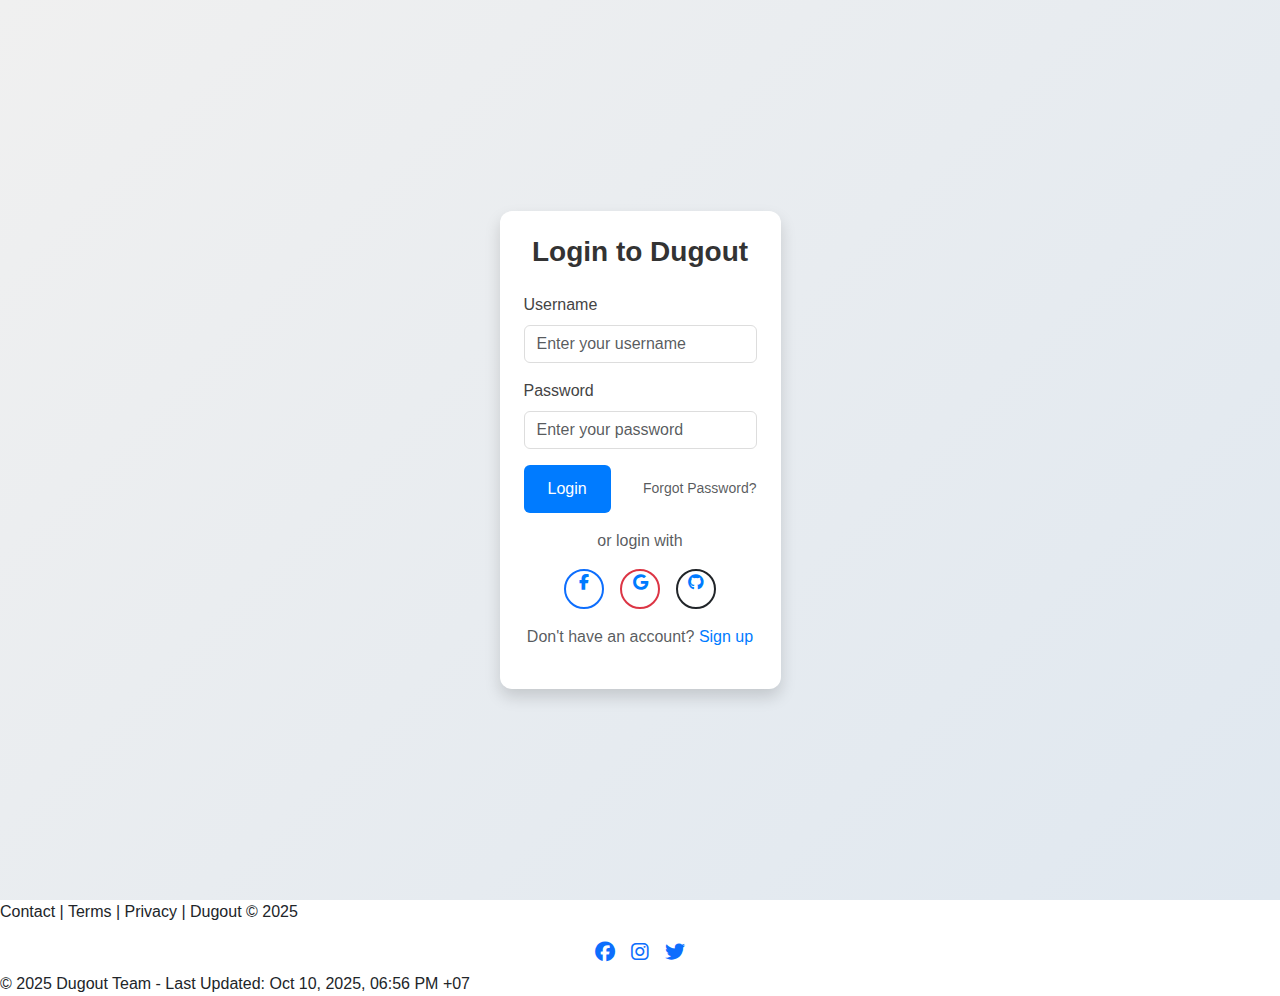
<file: SPCK-JSA 2/index.html>
<!DOCTYPE html>
<html lang="en">
<head>
    <meta charset="UTF-8" />
    <meta name="viewport" content="width=device-width, initial-scale=1.0" />
    <meta name="description" content="Dugout - The ultimate baseball social media community." />
    <title>Dugout - Baseball Community</title>
    <link rel="stylesheet" href="https://cdnjs.cloudflare.com/ajax/libs/font-awesome/6.7.2/css/all.min.css" />
    <link rel="stylesheet" href="https://cdn.jsdelivr.net/npm/bootstrap@5.3.7/dist/css/bootstrap.min.css" />
    <link rel="stylesheet" href="css/navbar.css" />
    <link rel="stylesheet" href="css/home.css" />
</head>
<body>
    <div class="sidebar d-flex flex-column" id="sidebar">
        <a href="index.html" class="nav-link"><i class="fa-solid fa-house"></i><span>Home</span></a>
        <a href="#" class="nav-link" id="searchLink"><i class="fa-solid fa-magnifying-glass"></i><span>Search</span></a>
        <a href="#" class="nav-link"><i class="fa-solid fa-compass"></i><span>Explore</span></a>
        <a href="chat.html" class="nav-link"><i class="fa-solid fa-message"></i><span>Messages</span></a>
        <a href="#" class="nav-link"><i class="fa-solid fa-bell"></i><span>Notifications</span></a>
        <a href="#" class="nav-link create-link">
            <i class="fa-solid fa-square-plus"></i><span>Create</span>
            <div class="popup-modal">
                <div class="popup-content">
                    <h2>Create New Post</h2>
                    <div class="upload-box">📷🎥<br>Drag baseball content here</div>
                    <button class="btn-select">Select from Device</button>
                </div>
            </div>
        </a>
        <a href="profile.html" class="nav-link"><i class="fa-solid fa-id-card"></i><span>Profile</span></a>
        <a href="#" class="nav-link mt-auto"><i class="fa-solid fa-bars"></i><span>More</span></a>
    </div>
    <header class="header">
        <div id="userInfo" class="user-info">
            <span id="userName"></span>
            <button onclick="logout()" class="btn btn-outline-danger btn-sm">Logout</button>
        </div>
    </header>
    <div class="content">
        <div class="row main-section">
            <div class="col-lg-8 scrollable-feed">
                <div id="postFeed" class="feed-scroll"></div>
                <button id="loadMore" class="btn btn-primary mt-3">Load More</button>
                <div id="skeleton" class="skeleton" style="display: none;">
                    <div class="skeleton-item"></div>
                    <div class="skeleton-item"></div>
                    <div class="skeleton-item"></div>
                </div>
            </div>
            <div class="col-lg-4 fixed-sidebar">
                <div class="card mb-4">
                    <div class="card-body">
                        <h5 class="card-title">Suggested Friends</h5>
                        <ul class="list-group list-group-flush">
                            <li class="list-group-item">John_DugoutFan</li>
                            <li class="list-group-item">JaneBaseball</li>
                            <li class="list-group-item">AlexPitcher</li>
                        </ul>
                    </div>
                </div>
            </div>
        </div>
    </div>
    <footer class="sticky-footer">
        <p>Contact | Terms | Privacy | Dugout © 2025</p>
        <div class="d-flex justify-content-center gap-3 mb-2">
            <a href="#" class="text-primary"><i class="fab fa-facebook fa-lg"></i></a>
            <a href="#" class="text-primary"><i class="fab fa-instagram fa-lg"></i></a>
            <a href="#" class="text-primary"><i class="fab fa-twitter fa-lg"></i></a>
        </div>
        <p class="footer-copyright">© 2025 Dugout Team - Last Updated: Oct 10, 2025, 07:47 PM +07</p>
    </footer>
    <script src="https://cdn.jsdelivr.net/npm/bootstrap@5.3.7/dist/js/bootstrap.bundle.min.js"></script>
    <script src="js/home.js"></script>
    <script src="js/navbar.js"></script>
</body>
</html>
</file>
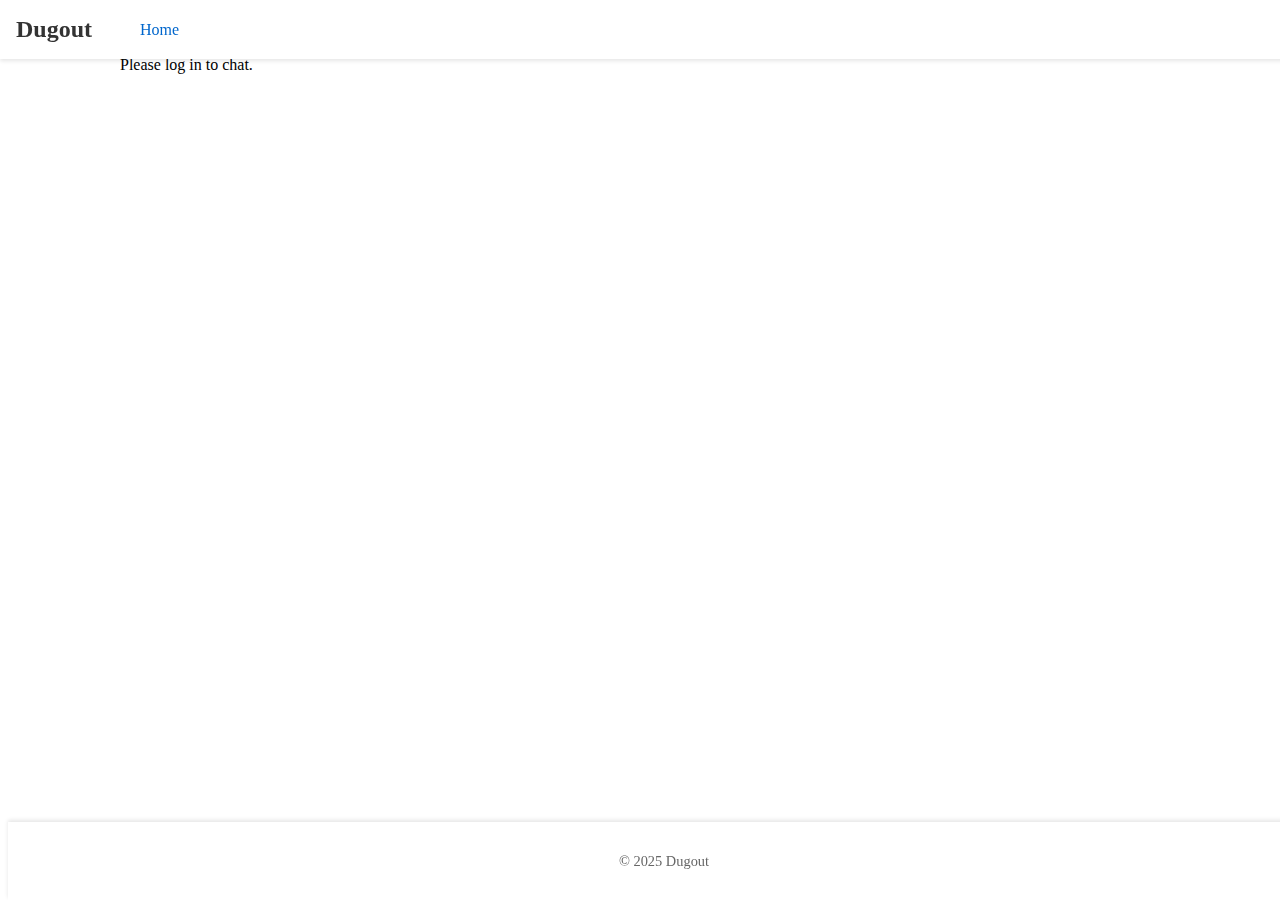
<file: chat.html>
<!DOCTYPE html>
<html lang="en">
<head>
    <meta charset="UTF-8">
    <meta name="viewport" content="width=device-width, initial-scale=1.0">
    <title>Dugout Chat</title>
    <link rel="stylesheet" href="css/navbar.css">
    <link rel="stylesheet" href="css/footer.css">
    <link rel="stylesheet" href="css/chat.css">
</head>
<body>
    <nav class="navbar">
        <div class="logo">Dugout</div>
        <a href="index.html">Home</a>
    </nav>
    <div class="content" id="chat-content">
        <div class="chat-container" id="chat-messages">
            <div class="skeleton" style="display: block;">Loading...</div>
        </div>
        <form id="chat-form" style="display: ${localStorage.getItem('loggedIn') === 'true' ? 'block' : 'none'}">
            <textarea id="chat-input" placeholder="Type a message..."></textarea>
            <button type="submit">Send</button>
        </form>
    </div>
    <footer class="footer">
        <p>&copy; 2025 Dugout</p>
    </footer>
    <script src="js/json.js"></script>
    <script src="js/chat.js"></script>
    <script src="js/navbar.js"></script>
</body>
</html>
</file>
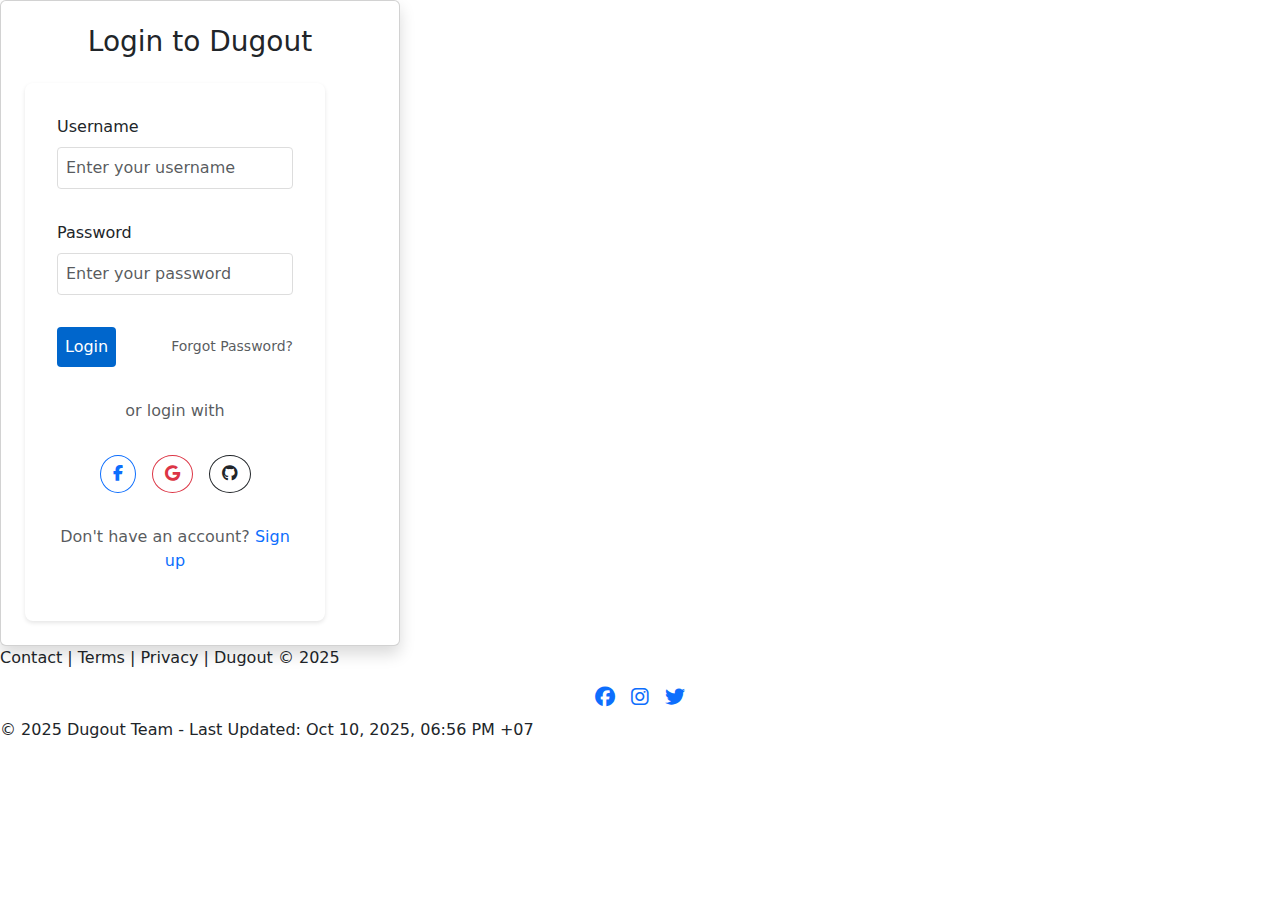
<file: login.html>
<!DOCTYPE html>
<html lang="en">
<head>
    <meta charset="UTF-8" />
    <meta name="viewport" content="width=device-width, initial-scale=1.0" />
    <meta name="description" content="Log in to Dugout, the baseball social network." />
    <title>Login - Dugout</title>
    <link rel="stylesheet" href="https://cdn.jsdelivr.net/npm/bootstrap@5.3.7/dist/css/bootstrap.min.css" />
    <link rel="stylesheet" href="https://cdnjs.cloudflare.com/ajax/libs/font-awesome/6.7.2/css/all.min.css" />
    <link rel="stylesheet" href="css/login.css" />
</head>
<body>
    <div class="login-container">
        <div class="card p-4 shadow" style="max-width: 400px;">
            <h3 class="text-center mb-4">Login to Dugout</h3>
            <form id="login-form">
                <div class="mb-3">
                    <label for="username" class="form-label">Username</label>
                    <input type="text" class="form-control" id="username" placeholder="Enter your username" required />
                </div>
                <div class="mb-3">
                    <label for="password" class="form-label">Password</label>
                    <input type="password" class="form-control" id="password" placeholder="Enter your password" required />
                </div>
                <div class="d-flex justify-content-between align-items-center mb-3">
                    <button type="submit" class="btn btn-primary">Login</button>
                    <a href="#" class="text-decoration-none small text-muted">Forgot Password?</a>
                </div>
                <p class="text-center text-muted">or login with</p>
                <div class="d-flex justify-content-center gap-3 mb-3">
                    <a href="#" class="btn btn-outline-primary rounded-circle"><i class="fab fa-facebook-f"></i></a>
                    <a href="#" class="btn btn-outline-danger rounded-circle"><i class="fab fa-google"></i></a>
                    <a href="#" class="btn btn-outline-dark rounded-circle"><i class="fab fa-github"></i></a>
                </div>
                <p class="text-center text-muted">Don't have an account? <a href="sign_up.html" class="text-decoration-none">Sign up</a></p>
            </form>
        </div>
    </div>
    <footer class="sticky-footer">
        <p>Contact | Terms | Privacy | Dugout © 2025</p>
        <div class="d-flex justify-content-center gap-3 mb-2">
            <a href="#" class="text-primary"><i class="fab fa-facebook fa-lg"></i></a>
            <a href="#" class="text-primary"><i class="fab fa-instagram fa-lg"></i></a>
            <a href="#" class="text-primary"><i class="fab fa-twitter fa-lg"></i></a>
        </div>
        <p class="footer-copyright">© 2025 Dugout Team - Last Updated: Oct 10, 2025, 06:56 PM +07</p>
    </footer>
    <script src="js/login.js"></script>
</body>
</html>
</file>
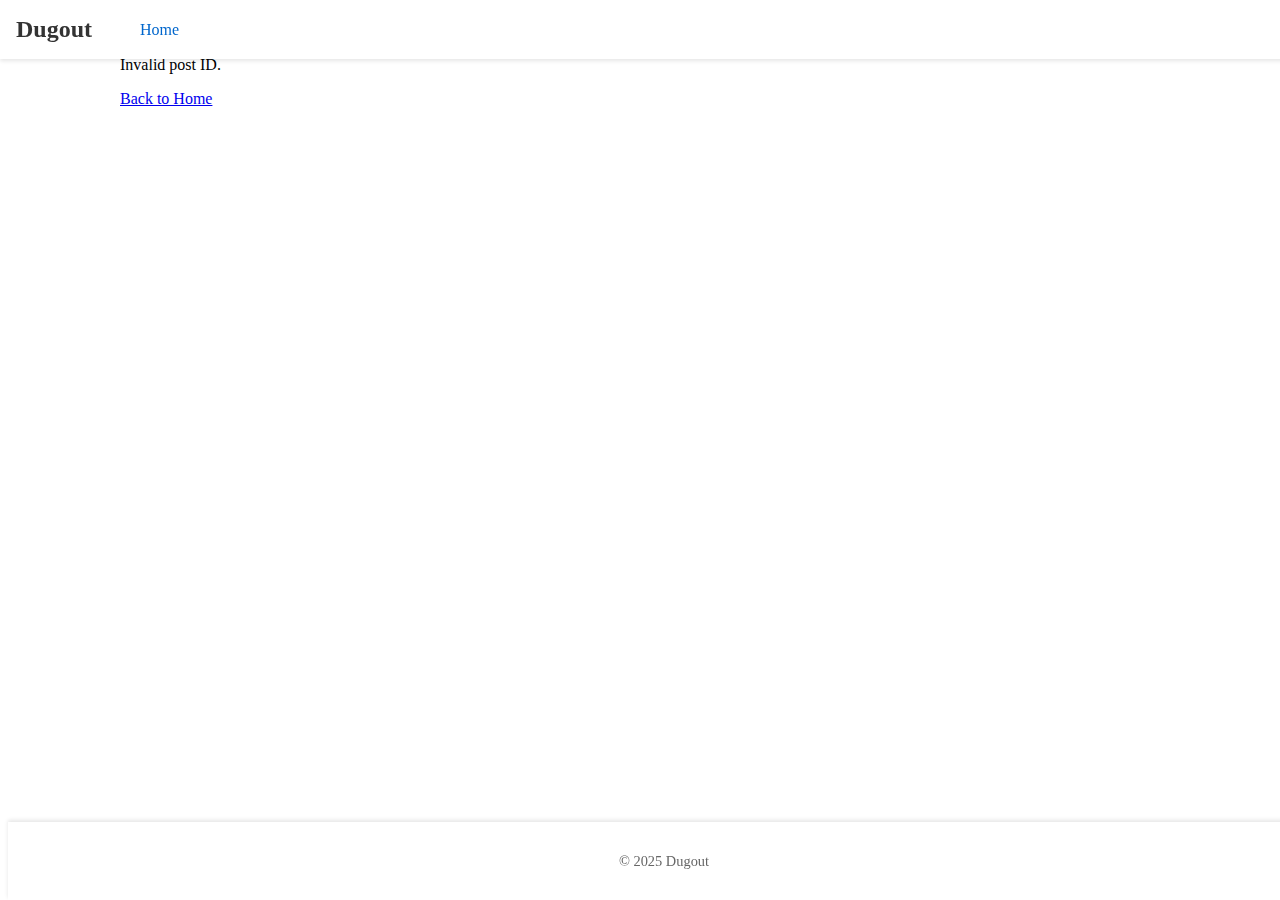
<file: post-detail.html>
<!DOCTYPE html>
<html lang="en">
<head>
    <meta charset="UTF-8">
    <meta name="viewport" content="width=device-width, initial-scale=1.0">
    <title>Dugout Post Detail</title>
    <link rel="stylesheet" href="css/navbar.css">
    <link rel="stylesheet" href="css/footer.css">
    <link rel="stylesheet" href="css/post-detail.css">
</head>
<body>
    <nav class="navbar">
        <div class="logo">Dugout</div>
        <a href="index.html">Home</a>
    </nav>
    <div class="content" id="detail-content">
        <div class="skeleton" style="display: block;">Loading...</div>
    </div>
    <footer class="footer">
        <p>&copy; 2025 Dugout</p>
    </footer>
    <script src="js/json.js"></script>
    <script src="js/detail.js"></script>
    <script src="js/navbar.js"></script>
</body>
</html>
</file>
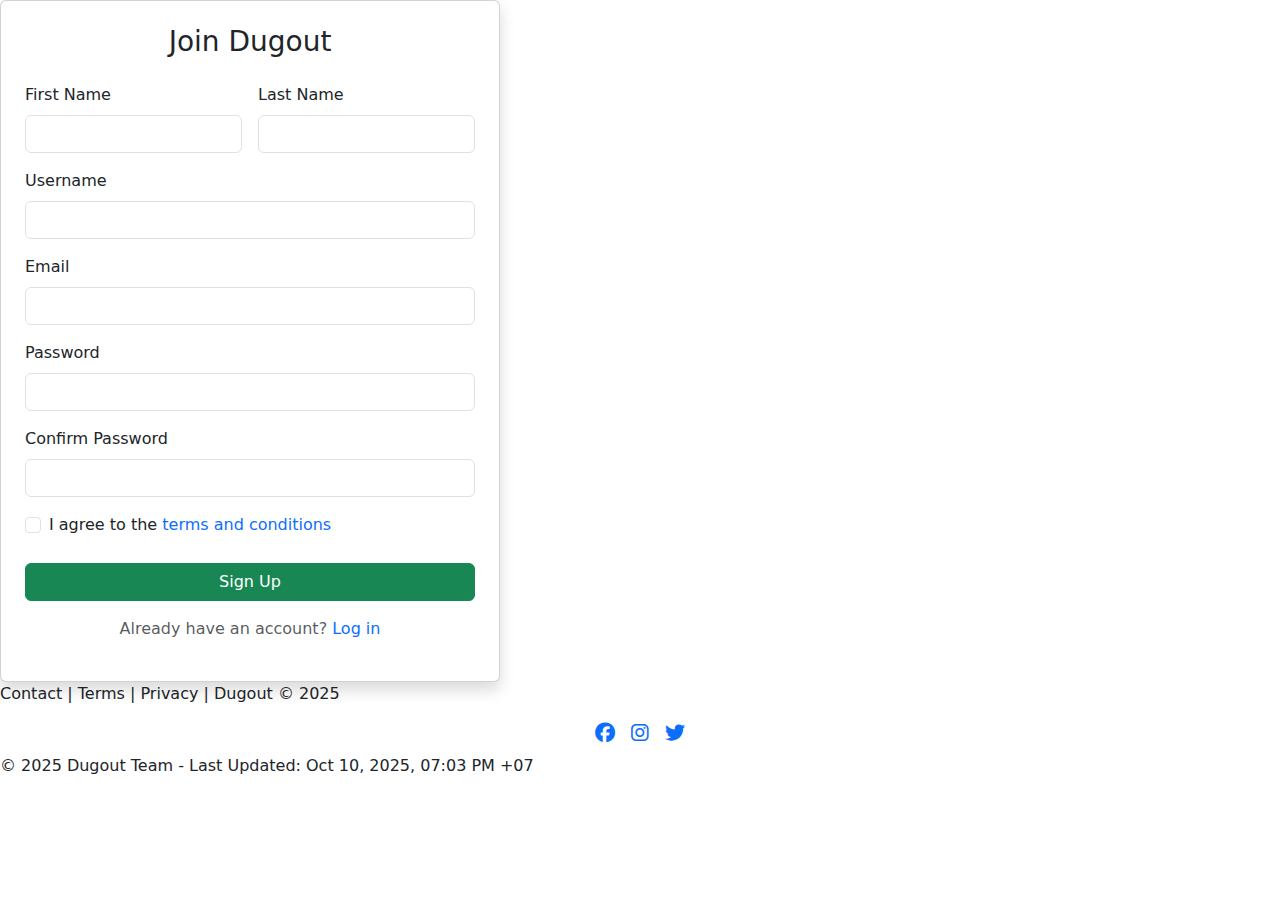
<file: sign_up.html>
<!DOCTYPE html>
<html lang="en">
<head>
    <meta charset="UTF-8" />
    <meta name="viewport" content="width=device-width, initial-scale=1.0" />
    <meta name="description" content="Join Dugout, the baseball social network." />
    <title>Sign Up - Dugout</title>
    <link rel="stylesheet" href="https://cdn.jsdelivr.net/npm/bootstrap@5.3.7/dist/css/bootstrap.min.css" />
    <link rel="stylesheet" href="https://cdnjs.cloudflare.com/ajax/libs/font-awesome/6.7.2/css/all.min.css" />
    <link rel="stylesheet" href="css/signup.css" />
</head>
<body>
    <div class="signup-container">
        <div class="card p-4 shadow" style="max-width: 500px;">
            <h3 class="text-center mb-4">Join Dugout</h3>
            <form id="register-form">
                <div class="row g-3">
                    <div class="col-md-6">
                        <label for="firstname" class="form-label">First Name</label>
                        <input type="text" class="form-control" id="firstname" required />
                    </div>
                    <div class="col-md-6">
                        <label for="lastname" class="form-label">Last Name</label>
                        <input type="text" class="form-control" id="lastname" required />
                    </div>
                    <div class="col-12">
                        <label for="username" class="form-label">Username</label>
                        <input type="text" class="form-control" id="username" required />
                    </div>
                    <div class="col-12">
                        <label for="email" class="form-label">Email</label>
                        <input type="email" class="form-control" id="email" required />
                    </div>
                    <div class="col-12">
                        <label for="password" class="form-label">Password</label>
                        <input type="password" class="form-control" id="password" required />
                    </div>
                    <div class="col-12">
                        <label for="confirmPassword" class="form-label">Confirm Password</label>
                        <input type="password" class="form-control" id="confirmPassword" required />
                    </div>
                    <div class="col-12">
                        <div class="form-check">
                            <input class="form-check-input" type="checkbox" id="terms" required />
                            <label class="form-check-label" for="terms">I agree to the <a href="#" class="text-decoration-none">terms and conditions</a></label>
                        </div>
                    </div>
                </div>
                <div class="d-grid mt-4">
                    <button type="submit" class="btn btn-success">Sign Up</button>
                </div>
                <p class="text-center text-muted mt-3">Already have an account? <a href="login.html" class="text-decoration-none">Log in</a></p>
            </form>
        </div>
    </div>
    <footer class="sticky-footer">
        <p>Contact | Terms | Privacy | Dugout © 2025</p>
        <div class="d-flex justify-content-center gap-3 mb-2">
            <a href="#" class="text-primary"><i class="fab fa-facebook fa-lg"></i></a>
            <a href="#" class="text-primary"><i class="fab fa-instagram fa-lg"></i></a>
            <a href="#" class="text-primary"><i class="fab fa-twitter fa-lg"></i></a>
        </div>
        <p class="footer-copyright">© 2025 Dugout Team - Last Updated: Oct 10, 2025, 07:03 PM +07</p>
    </footer>
    <script src="js/register.js"></script>
</body>
</html>
</file>
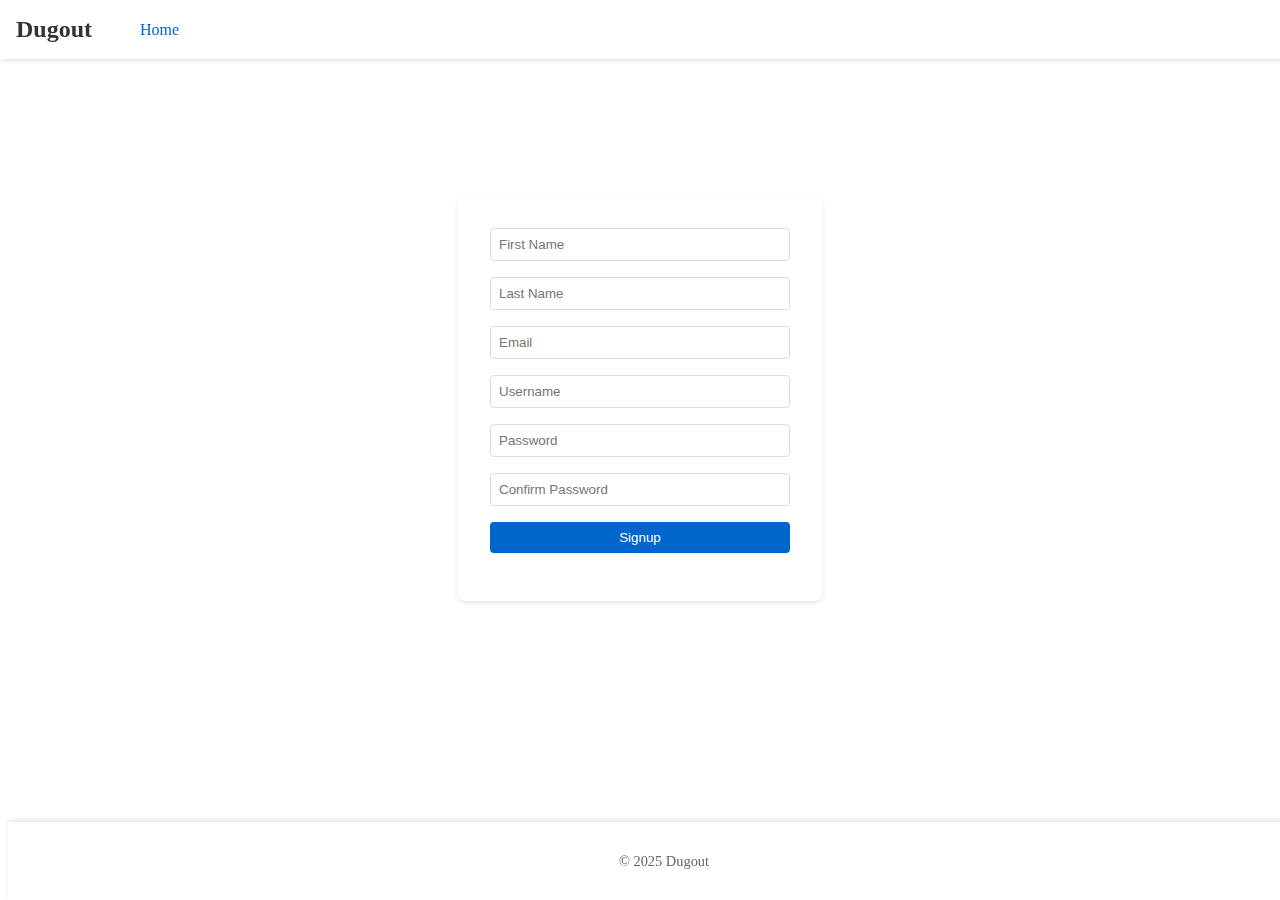
<file: signup.html>
<!DOCTYPE html>
<html lang="en">
<head>
    <meta charset="UTF-8">
    <meta name="viewport" content="width=device-width, initial-scale=1.0">
    <title>Dugout Signup</title>
    <link rel="stylesheet" href="css/navbar.css">
    <link rel="stylesheet" href="css/footer.css">
    <link rel="stylesheet" href="css/signup.css">
</head>
<body>
    <nav class="navbar">
        <div class="logo">Dugout</div>
        <a href="index.html">Home</a>
    </nav>
    <div class="content">
        <form id="signup-form">
            <input type="text" id="firstName" placeholder="First Name" required>
            <input type="text" id="lastName" placeholder="Last Name" required>
            <input type="email" id="email" placeholder="Email" required>
            <input type="text" id="username" placeholder="Username" required>
            <input type="password" id="password" placeholder="Password" required>
            <input type="password" id="confirmPassword" placeholder="Confirm Password" required>
            <button type="submit">Signup</button>
            <div id="error-message" style="color: red;"></div>
        </form>
    </div>
    <footer class="footer">
        <p>&copy; 2025 Dugout</p>
    </footer>
    <script src="js/json.js"></script>
    <script src="js/navbar.js"></script>
    <script src="js/signup.js"></script>
</body>
</html>
</file>
<file: SPCK-JSA 2/css/navbar.css>
body {
    margin: 0;
    overflow-x: hidden;
    padding-bottom: 120px;
    font-family: -apple-system, BlinkMacSystemFont, "Segoe UI", Roboto, sans-serif;
}

.sidebar {
    height: 100vh;
    width: 80px;
    background: #fff;
    border-right: 1px solid #e1e1e1;
    position: fixed;
    top: 0;
    left: 0;
    padding: 1rem 0;
    z-index: 1000;
    transition: width 0.3s ease-in-out, align-items 0.3s ease-in-out;
    display: flex;
    flex-direction: column;
    align-items: center;
    box-shadow: 2px 0 5px rgba(0, 0, 0, 0.1);
}

.sidebar.expanded {
    width: 240px;
    align-items: flex-start;
}

.sidebar .nav-link {
    display: flex;
    align-items: center;
    color: #333;
    padding: 1rem;
    font-size: 1.1rem;
    font-weight: 500;
    text-decoration: none;
    width: 100%;
    justify-content: center;
    transition: background-color 0.3s ease, color 0.3s ease, justify-content 0.3s ease;
    position: relative;
}

.sidebar .nav-link i {
    font-size: 1.5rem;
    color: #555;
    transition: margin 0.3s ease, color 0.3s ease;
}

.sidebar .nav-link span {
    display: none;
    margin-left: 1rem;
    white-space: nowrap;
    color: #333;
    font-size: 1.1rem;
    transition: opacity 0.3s ease;
}

.sidebar.expanded .nav-link {
    justify-content: flex-start;
}

.sidebar.expanded .nav-link span {
    display: inline;
    opacity: 1;
}

.sidebar.expanded .nav-link i {
    margin-left: 0;
    margin-right: 0.75rem;
    color: #333;
}

.sidebar .nav-link:hover {
    background-color: #f8f9fa;
    color: #000;
}

.sidebar .nav-link:hover i {
    color: #000;
}

.sidebar.expanded .nav-link i.fa-solid,
.sidebar.expanded .nav-link i.fa-duotone {
    animation: fa-beat 1.5s ease-in-out infinite;
}

@keyframes fa-beat {
    0%, 100% { transform: scale(1); }
    50% { transform: scale(1.2); }
}

.sidebar .popup-modal {
    display: none;
    position: absolute;
    left: 100%;
    top: 50%;
    transform: translateY(-50%);
    background: #fff;
    border-radius: 12px;
    box-shadow: 0 4px 20px rgba(0, 0, 0, 0.15);
    padding: 1.5rem;
    z-index: 1001;
    min-width: 250px;
    transition: opacity 0.3s ease-in-out, transform 0.3s ease-in-out;
    opacity: 0;
    transform-origin: left center;
}

.sidebar.expanded .create-link:hover .popup-modal {
    display: block;
    opacity: 1;
    transform: translateY(-50%) translateX(10px);
}

.sidebar .popup-modal:hover {
    opacity: 1;
}

.sidebar .popup-content {
    text-align: center;
}

.sidebar .popup-content h2 {
    font-size: 1.5rem;
    margin-bottom: 1.5rem;
    color: #333;
    font-weight: 600;
}

.sidebar .popup-content .upload-box {
    border: 2px dashed #ccc;
    border-radius: 8px;
    padding: 1.5rem;
    margin-bottom: 1.5rem;
    color: #666;
    font-size: 1rem;
    background: #f9f9f9;
}

.sidebar .popup-content .btn-select {
    background-color: #007bff;
    color: #fff;
    border: none;
    border-radius: 6px;
    padding: 0.75rem 1.5rem;
    font-size: 1rem;
    cursor: pointer;
    transition: background-color 0.3s ease, transform 0.2s ease;
}

.sidebar .popup-content .btn-select:hover {
    background-color: #0056b3;
    transform: translateY(-2px);
}

.header {
    position: fixed;
    top: 0;
    left: 80px;
    right: 0;
    background: #fff;
    padding: 10px 20px;
    border-bottom: 1px solid #e1e1e1;
    z-index: 900;
    transition: left 0.3s ease-in-out;
    box-shadow: 0 2px 5px rgba(0, 0, 0, 0.05);
}

.header .user-info {
    display: flex;
    align-items: center;
    gap: 10px;
}

.header .user-info #userName {
    font-weight: 500;
    color: #333;
}

.header .user-info button {
    padding: 0.25rem 1rem;
    font-size: 0.9rem;
}

.content {
    margin-left: 80px;
    padding: 2rem;
    transition: margin-left 0.3s ease-in-out;
    min-height: calc(100vh - 120px);
}

.sidebar.expanded ~ .content,
.sidebar.expanded ~ .header {
    margin-left: 240px;
    left: 240px;
}

/* Responsive Design */
@media (max-width: 768px) {
    .sidebar {
        transform: translateX(-100%);
        transition: transform 0.3s ease-in-out;
    }
    .sidebar.expanded {
        transform: translateX(0);
    }
    .content, .header {
        margin-left: 0 !important;
        left: 0 !important;
    }
    .sidebar .nav-link span {
        display: none !important;
    }
    .sidebar.expanded .nav-link span {
        display: inline;
    }
    .popup-modal {
        display: none !important;
    }
}
</file>
<file: SPCK-JSA 2/css/home.css>
.content {
    margin-left: 80px;
    padding: 2rem;
    transition: margin-left 0.3s ease-in-out;
    min-height: calc(100vh - 120px);
}

.main-section {
    display: flex;
    gap: 2rem;
    height: 100%;
}

.scrollable-feed {
    flex: 2;
    overflow-y: auto;
    padding-right: 1rem;
    max-height: calc(100vh - 200px);
}

.post-image {
    width: 100%;
    max-width: 500px;
    height: auto;
    border-radius: 12px;
    box-shadow: 0 2px 8px rgba(0, 0, 0, 0.1);
    object-fit: cover;
    margin-top: 1rem;
}

.image-gallery {
    display: flex;
    flex-wrap: wrap;
    gap: 1rem;
    padding: 1rem;
}

.image-gallery .post-image {
    flex: 1 1 calc(33.33% - 1rem);
    max-width: calc(33.33% - 1rem);
}

.feed-scroll {
    display: flex;
    flex-direction: column;
    gap: 1.5rem;
}

.postcard {
    width: 100%;
    max-width: 500px;
    background: #fff;
    border-radius: 12px;
    box-shadow: 0 2px 8px rgba(0, 0, 0, 0.1);
    overflow: hidden;
    transition: transform 0.3s ease, box-shadow 0.3s ease;
}

.postcard:hover {
    transform: translateY(-5px);
    box-shadow: 0 4px 12px rgba(0, 0, 0, 0.15);
}

.post-header {
    padding: 1rem;
    font-weight: 500;
    color: #333;
    border-bottom: 1px solid #eee;
}

.post-header .timestamp {
    font-size: 0.8rem;
    color: #666;
    margin-left: 1rem;
}

.post-content {
    padding: 1rem;
    color: #444;
    line-height: 1.5;
}

.reaction-bar {
    display: flex;
    justify-content: space-between;
    align-items: center;
    padding: 0.75rem 1rem;
    border-top: 1px solid #eee;
}

.reaction-icons i {
    font-size: 1.2rem;
    margin-right: 1rem;
    color: #666;
    cursor: pointer;
    transition: color 0.2s ease;
}

.reaction-icons i:hover {
    color: #ff4444;
}

.reaction-icons i:last-child {
    margin-right: 0;
}

.like-count {
    font-weight: 500;
    color: #333;
    font-size: 0.9rem;
}

.fixed-sidebar {
    flex: 1;
    position: sticky;
    top: 2rem;
    height: calc(100vh - 200px);
    overflow-y: auto;
}

.card {
    border: none;
    border-radius: 12px;
    box-shadow: 0 2px 8px rgba(0, 0, 0, 0.1);
}

.card-title {
    font-size: 1.25rem;
    font-weight: 600;
    color: #333;
}

.list-group-item {
    padding: 0.75rem 1rem;
    color: #444;
    transition: background-color 0.2s ease;
}

.list-group-item:hover {
    background-color: #f8f9fa;
}

.skeleton {
    display: none;
    flex-direction: column;
    gap: 1.5rem;
}

.skeleton-item {
    width: 100%;
    max-width: 500px;
    height: 200px;
    background: linear-gradient(90deg, #f0f0f0 25%, #e0e0e0 50%, #f0f0f0 75%);
    background-size: 200% 100%;
    animation: loading 1.5s infinite;
    border-radius: 12px;
}

@keyframes loading {
    0% { background-position: 200% 0; }
    100% { background-position: -200% 0; }
}

.sticky-footer {
    position: fixed;
    bottom: 0;
    left: 80px;
    right: 0;
    background: #fff;
    padding: 1rem;
    border-top: 1px solid #e1e1e1;
    z-index: 900;
    display: flex;
    flex-direction: column;
    align-items: center;
    box-shadow: 0 -2px 5px rgba(0, 0, 0, 0.05);
}

.sticky-footer p {
    margin: 0;
    font-size: 0.9rem;
    color: #666;
}

.footer-copyright {
    font-size: 0.8rem;
    color: #999;
}

@media (max-width: 768px) {
    .content {
        margin-left: 0;
    }
    .main-section {
        flex-direction: column;
    }
    .scrollable-feed, .fixed-sidebar {
        max-height: none;
    }
    .sticky-footer {
        left: 0;
    }
    .image-gallery .post-image {
        flex: 1 1 100%;
        max-width: 100%;
    }
}
</file>
<file: css/navbar.css>
.navbar {
    display: flex;
    align-items: center;
    padding: 1rem;
    background: #fff;
    box-shadow: 0 2px 4px rgba(0, 0, 0, 0.1);
    position: fixed;
    top: 0;
    left: 0;
    width: 100%;
    z-index: 1000;
}
.logo {
    font-size: 1.5rem;
    font-weight: bold;
    color: #333;
    margin-right: 2rem;
}
.navbar input[type="text"] {
    padding: 0.5rem;
    margin-right: 1rem;
    border: 1px solid #ddd;
    border-radius: 4px;
}
.navbar select {
    padding: 0.5rem;
    border: 1px solid #ddd;
    border-radius: 4px;
}
.navbar a {
    color: #0066cc;
    text-decoration: none;
    margin-left: 1rem;
}
.hamburger {
    font-size: 1.5rem;
    cursor: pointer;
    display: none;
}
@media (max-width: 768px) {
    .navbar {
        flex-direction: column;
        align-items: flex-start;
        padding: 1rem;
    }
    .navbar a, .navbar input, .navbar select {
        display: none;
    }
    .navbar.active a, .navbar.active input, .navbar.active select {
        display: block;
        margin: 0.5rem 0;
    }
    .hamburger {
        display: block;
        position: absolute;
        top: 1rem;
        left: 1rem;
    }
}
</file>
<file: css/footer.css>
.footer {
    padding: 1rem;
    background: #fff;
    text-align: center;
    box-shadow: 0 -2px 4px rgba(0, 0, 0, 0.1);
    position: fixed;
    bottom: 0;
    width: 100%;
    z-index: 1000;
}
.footer p {
    color: #666;
    font-size: 0.9rem;
}
</file>
<file: css/chat.css>
.content { margin-left: 80px; padding: 2rem; min-height: calc(100vh - 120px); }
.chat-container { max-width: 800px; margin: 0 auto; height: 70vh; overflow-y: auto; border: 1px solid #ddd; padding: 1rem; background: #f9f9f9; }
.message { margin: 0.5rem 0; padding: 0.5rem; border-radius: 5px; max-width: 70%; }
.sent { background: #0066cc; color: #fff; margin-left: 30%; }
.received { background: #eee; margin-right: 30%; }
#chat-input { width: 70%; height: 50px; margin-right: 1rem; padding: 0.5rem; border: 1px solid #ddd; border-radius: 4px; }
#chat-form { display: flex; justify-content: center; align-items: center; padding: 1rem 0; }
#chat-form button { padding: 0.5rem 1rem; background: #0066cc; color: #fff; border: none; border-radius: 4px; cursor: pointer; }
</file>
<file: css/login.css>
.content {
  display: flex;
  justify-content: center;
  align-items: center;
  min-height: calc(100vh - 120px);
}
#login-form {
  display: flex;
  flex-direction: column;
  gap: 1rem;
  width: 300px;
  padding: 2rem;
  background: #fff;
  border-radius: 8px;
  box-shadow: 0 2px 4px rgba(0, 0, 0, 0.1);
}
#login-form input {
  padding: 0.5rem;
  border: 1px solid #ddd;
  border-radius: 4px;
}
#login-form button {
  padding: 0.5rem;
  background: #0066cc;
  color: #fff;
  border: none;
  border-radius: 4px;
  cursor: pointer;
}
</file>
<file: css/post-detail.css>
.content {
  margin-left: 80px;
  padding: 2rem;
}
.post-detail {
  max-width: 800px;
  margin: 0 auto;
}
.avatar {
  width: 50px;
  height: 50px;
  border-radius: 50%;
}
.timestamp {
  color: #666;
  font-size: 0.8rem;
}
.detail-image {
  width: 100%;
  max-width: 500px;
  height: auto;
  margin: 1rem 0;
}
.tags span {
  background: #eee;
  padding: 0.2rem 0.5rem;
  margin-right: 0.5rem;
}
.comments-section {
  margin-top: 1rem;
}
#comment-input {
  width: 100%;
  height: 80px;
  margin-bottom: 0.5rem;
}
.related-posts a {
  display: block;
  margin: 0.5rem 0;
  color: #0066cc;
}
.actions button {
  margin-right: 1rem;
  padding: 0.5rem 1rem;
}
.breadcrumb {
  margin-bottom: 1rem;
  color: #666;
}
</file>
<file: css/signup.css>
.content {
  display: flex;
  justify-content: center;
  align-items: center;
  min-height: calc(100vh - 120px);
}
#signup-form {
  display: flex;
  flex-direction: column;
  gap: 1rem;
  width: 300px;
  padding: 2rem;
  background: #fff;
  border-radius: 8px;
  box-shadow: 0 2px 4px rgba(0, 0, 0, 0.1);
}
#signup-form input {
  padding: 0.5rem;
  border: 1px solid #ddd;
  border-radius: 4px;
}
#signup-form button {
  padding: 0.5rem;
  background: #0066cc;
  color: #fff;
  border: none;
  border-radius: 4px;
  cursor: pointer;
}
#error-message {
  text-align: center;
}
</file>
